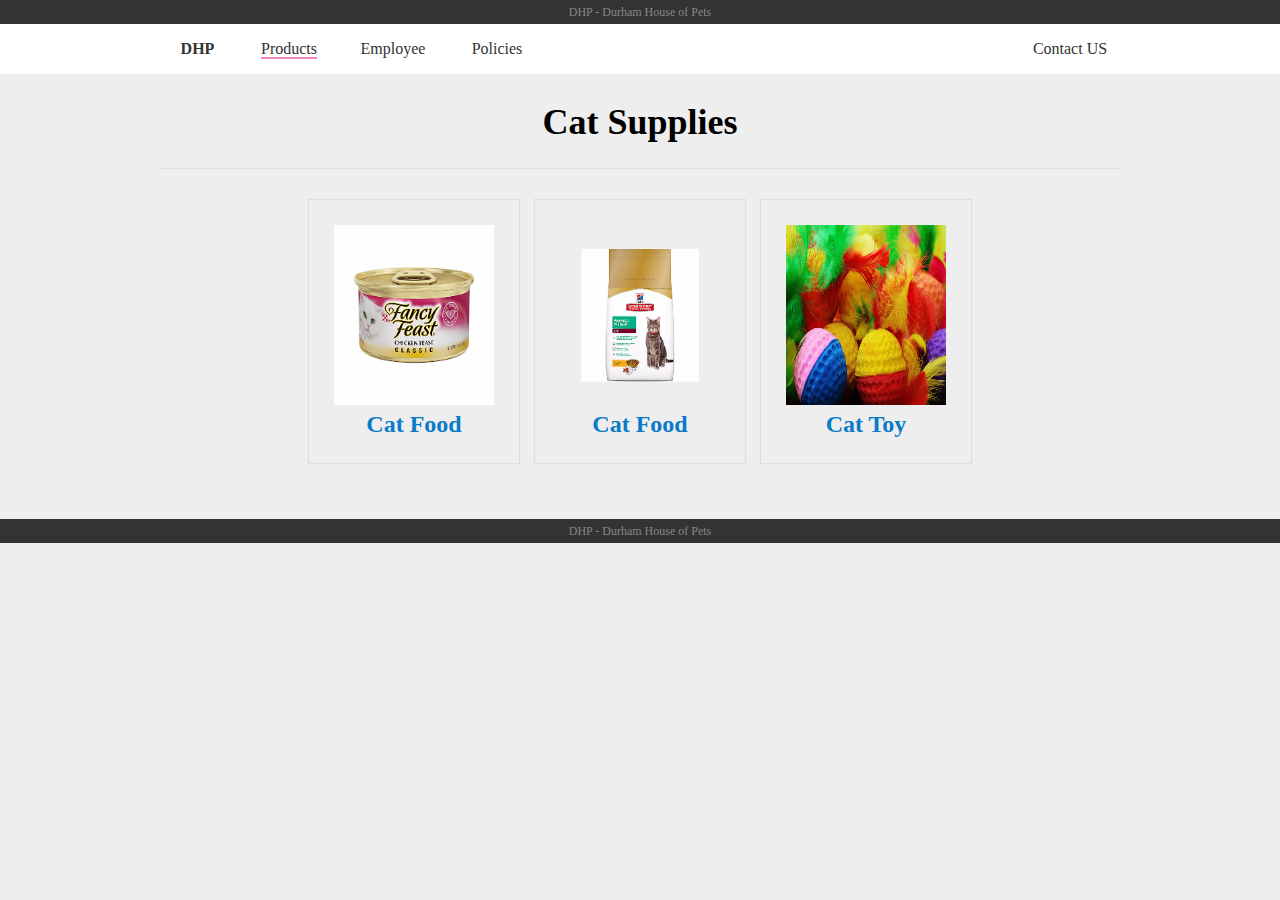
<file: catsupplies.html>
﻿<!DOCTYPE html>
<html>
<head>
    <meta charset="utf-8" />
    <title>DHP - Products</title>
    <link href="StyleSheet.css" rel="stylesheet" />
</head>
<body>
    <header>
        DHP - Durham House of Pets
    </header>
    <nav>
        <ul class="nav-items">
            <li class="logo nav-item">
                <a href="index.html">DHP</a>
            </li>
            <li class="nav-item nav-item-highlight">
                <a href="Products.html">Products</a>
            </li>
            <li class="nav-item">
                <a href="Employee.html">Employee</a>
            </li>
            <li class="nav-item">
                <a href="Policy.html">Policies</a>
            </li>
            <li class="nav-item" style="float:right;">
                <a href="Contact.html">Contact US</a>
            </li>
        </ul>
    </nav>

    <content>
        <div class="container">

            <div class="title" style="margin-bottom:25px;">
                Cat Supplies
            </div>

            <a class="product-catagory">
                <img src="cat-food1.jpg" /><br />
                Cat Food
            </a>
            <a class="product-catagory">
                <img src="cat-food2.jpg" /><br />
                Cat Food
            </a>
            <a class="product-catagory">
                <img src="cat-toy.jpg" /><br />
                Cat Toy
            </a>
        </div>
    </content>

    <footer>
        DHP - Durham House of Pets
    </footer>
</body>
</html>
</file>
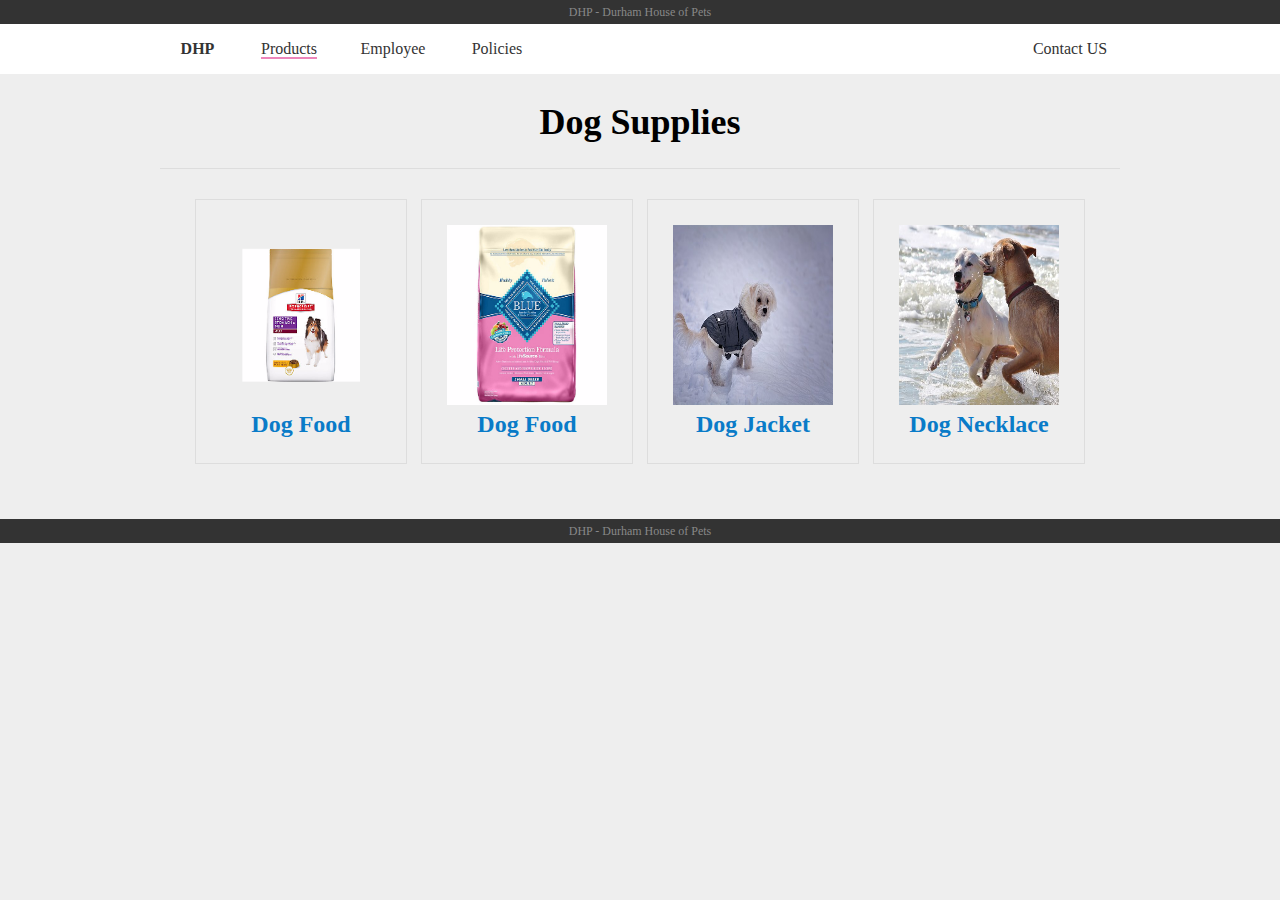
<file: dogsupplies.html>
﻿<!DOCTYPE html>
<html>
<head>
    <meta charset="utf-8" />
    <title>DHP - Products</title>
    <link href="StyleSheet.css" rel="stylesheet" />
</head>
<body>
    <header>
        DHP - Durham House of Pets
    </header>
    <nav>
        <ul class="nav-items">
            <li class="logo nav-item">
                <a href="index.html">DHP</a>
            </li>
            <li class="nav-item nav-item-highlight">
                <a href="Products.html">Products</a>
            </li>
            <li class="nav-item">
                <a href="Employee.html">Employee</a>
            </li>
            <li class="nav-item">
                <a href="Policy.html">Policies</a>
            </li>
            <li class="nav-item" style="float:right;">
                <a href="Contact.html">Contact US</a>
            </li>
        </ul>
    </nav>

    <content>
        <div class="container">

            <div class="title" style="margin-bottom:25px;">
                Dog Supplies
            </div>

            <a class="product-catagory">
                <img src="dog-food1.jpg" /><br />
                Dog Food
            </a>
            <a class="product-catagory">
                <img src="dog-food2.jpg" /><br />
                Dog Food
            </a>
            <a class="product-catagory">
                <img src="dog-jackest.jpg" /><br />
                Dog Jacket
            </a>
            <a class="product-catagory">
                <img src="dog-necklace.jpg" /><br />
                Dog Necklace
            </a>

        </div>
    </content>

    <footer>
        DHP - Durham House of Pets
    </footer>
</body>
</html>
</file>
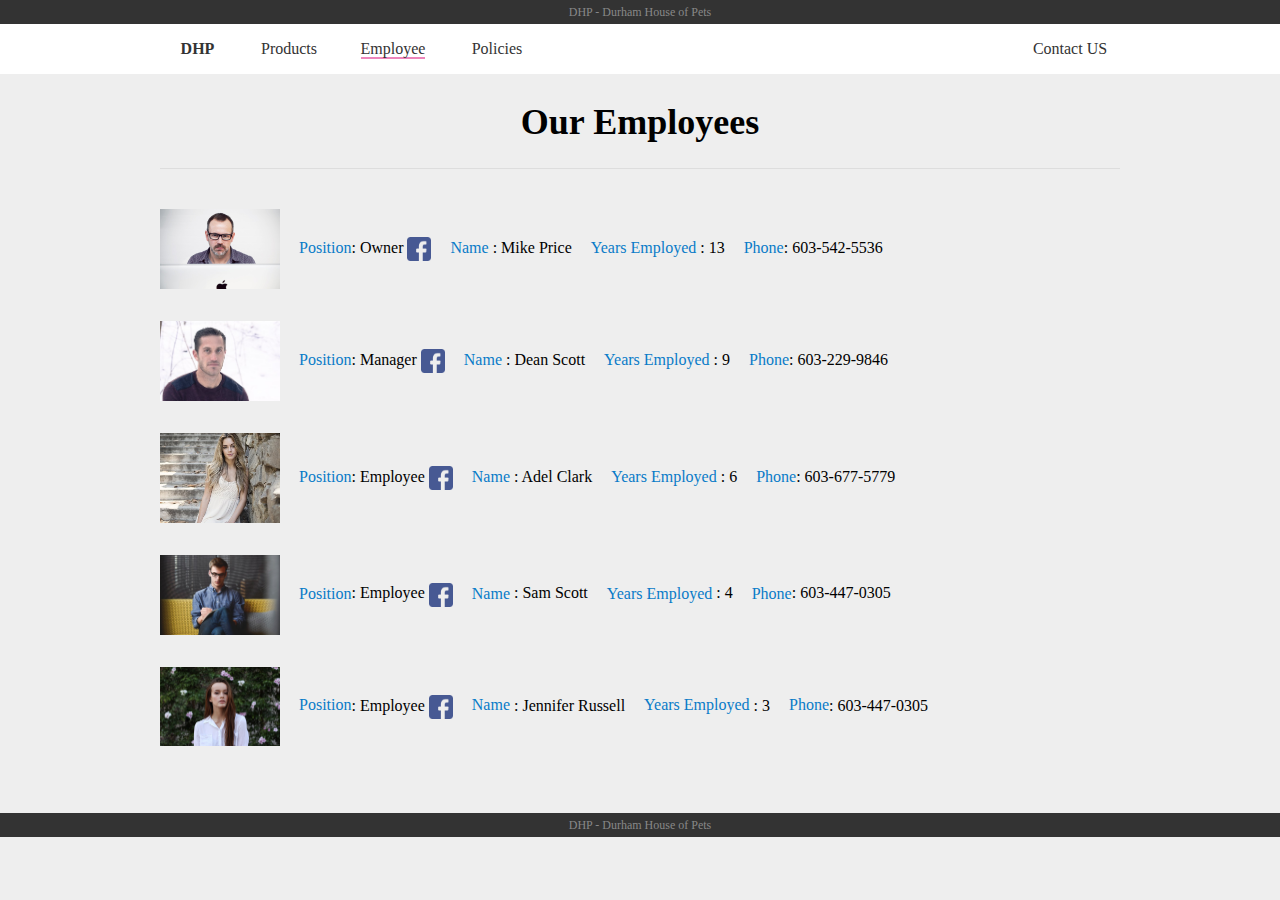
<file: Employee.html>
﻿<!DOCTYPE html>
<html>
<head>
    <meta charset="utf-8" />
    <title>DHP - Products</title>
    <link href="StyleSheet.css" rel="stylesheet" />
</head>
<body>
    <header>
        DHP - Durham House of Pets
    </header>
    <nav>
        <ul class="nav-items">
            <li class="logo nav-item">
                <a href="index.html">DHP</a>
            </li>
            <li class="nav-item">
                <a href="Products.html">Products</a>
            </li>
            <li class="nav-item nav-item-highlight">
                <a href="Employee.html">Employee</a>
            </li>
            <li class="nav-item">
                <a href="Policy.html">Policies</a>
            </li>
            <li class="nav-item" style="float:right;">
                <a href="Contact.html">Contact US</a>
            </li>
        </ul>
    </nav>

    <content>
        <div class="container">

            <div class="title" style="margin-bottom:25px;">
                Our Employees
            </div>

            <div class="employee">
                <img src="MikePrice.jpg" />
                <span>Position</span>: Owner

                        <a href="facebook.com"><img src="facebook.png" style="width: 24px; height: 24px;" /></a>

                <span>
                    Name
                </span>: Mike Price
                <span>
                    Years Employed
                </span>: 13
                <span>Phone</span>: 603-542-5536
            </div>

            <div class="employee">
                <img src="DeanScott.jpg" />

                <span>Position</span>: Manager

                <a href="facebook.com"><img src="facebook.png" style="width: 24px; height: 24px;" /></a>

                <span>
                    Name
                </span>: Dean Scott
                <span>
                    Years Employed
                </span>: 9
                <span>Phone</span>: 603-229-9846
            </div>

            <div class="employee">
                <img src="AdelClark.jpg" />
                <span>Position</span>: Employee

                <a href="facebook.com"><img src="facebook.png" style="width: 24px; height: 24px;" /></a>
                <span>
                    Name
                </span>: Adel Clark
                <span>
                    Years Employed
                </span>: 6
                <span>Phone</span>: 603-677-5779
            </div>

            <div class="employee">
                <img src="SamScott.jpg" />
                <span>Position</span>: Employee
                <a href="facebook.com"><img src="facebook.png" style="width: 24px; height: 24px;" /></a>
                <span>
                    Name
                </span>: Sam Scott
                <span>
                    Years Employed
                </span>: 4
                <span>Phone</span>: 603-447-0305
            </div>

            <div class="employee">
                <img src="JenniferRussell.jpg" />
                <span>Position</span>: Employee
                <a href="facebook.com"><img src="facebook.png" style="width: 24px; height: 24px;" /></a>
                <span>
                    Name
                </span>: Jennifer Russell
                <span>
                    Years Employed
                </span>: 3
                <span>Phone</span>: 603-447-0305
            </div>

        </div>
    </content>

    <footer>
        DHP - Durham House of Pets
    </footer>
</body>
</html>
</file>
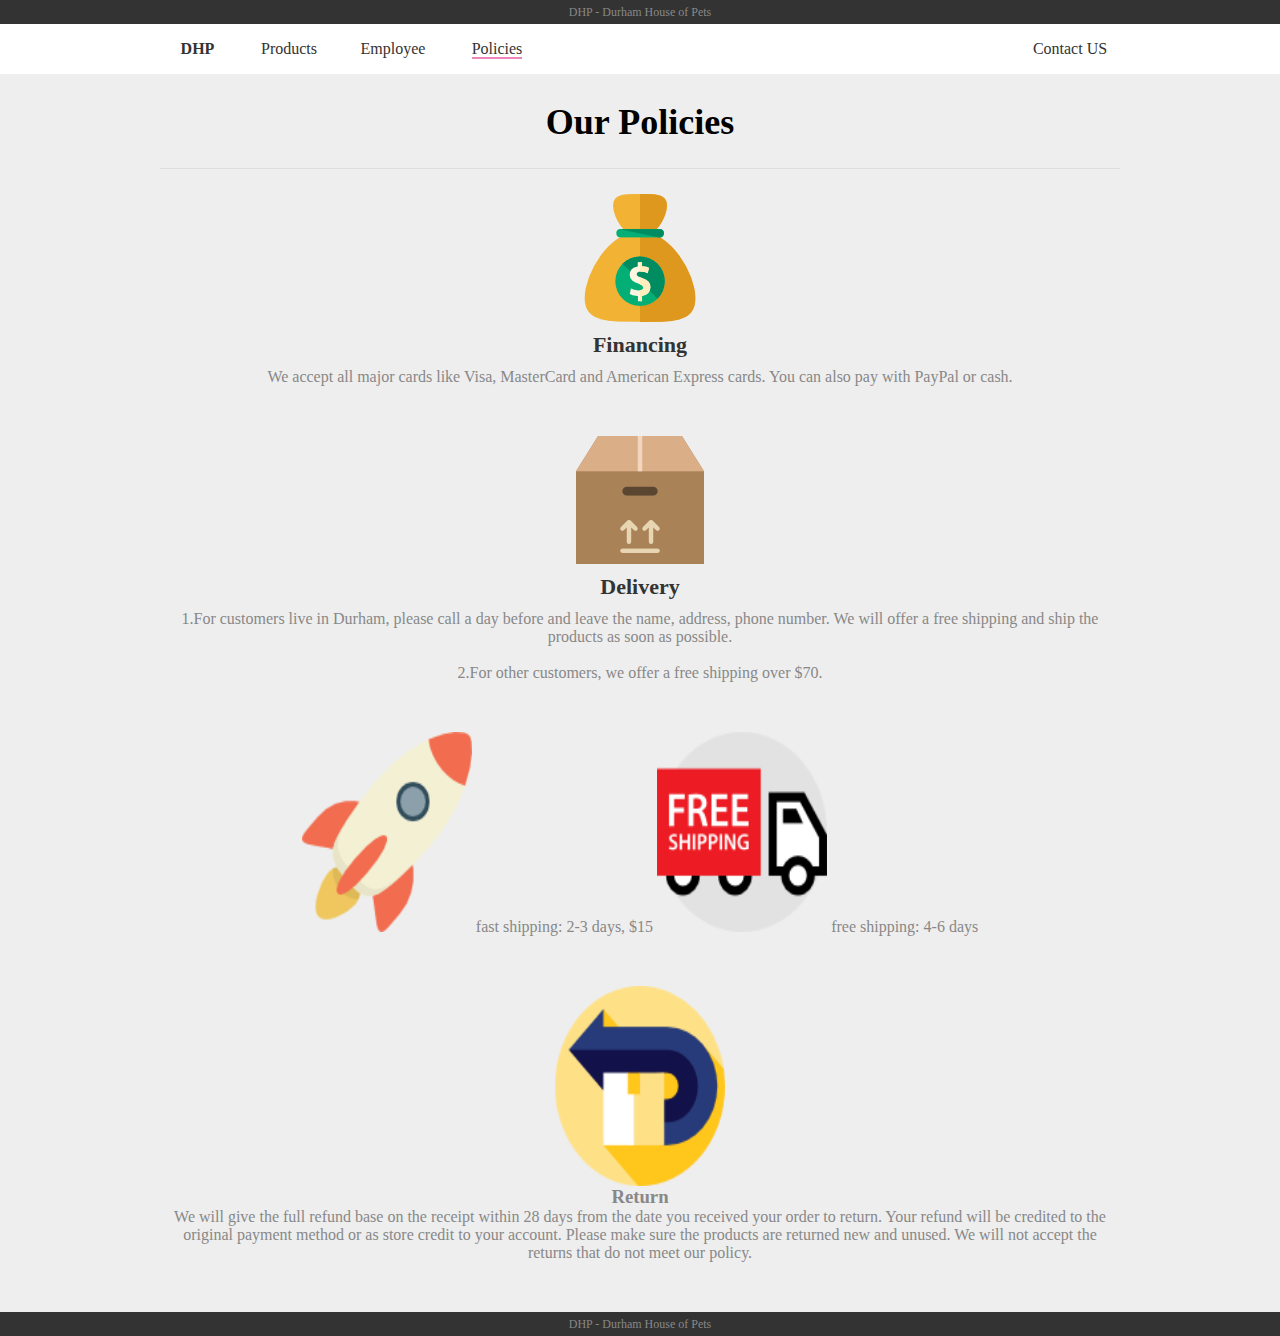
<file: policies.html>
<html lang="en">
<head>
    <meta charset="utf-8" />
    <title>DHP - Products</title>
    <link href="StyleSheet.css" rel="stylesheet" />
</head>
<body>
    <header>
        DHP - Durham House of Pets
    </header>
    <nav>
        <ul class="nav-items">
            <li class="logo nav-item">
                <a href="index.html">DHP</a>
            </li>
            <li class="nav-item">
                <a href="Products.html">Products</a>
            </li>
            <li class="nav-item">
                <a href="Employee.html">Employee</a>
            </li>
            <li class="nav-item nav-item-highlight">
                <a href="Policy.html">Policies</a>
            </li>
            <li class="nav-item" style="float:right;">
                <a href="Contact.html">Contact US</a>
            </li>
        </ul>
    </nav>

        <div class="container">

            <div class="title" >
                Our Policies
            </div>

            <div class="policy">
                <img src="financing.png" height="128"/>
                <div>Financing</div>
                We accept all major cards like Visa, MasterCard and American Express cards. You can also pay with PayPal or cash.
            </div>

            <div class="policy">
                <img src="delivery.png" height="128"  />
                <div>Delivery</div>
                <p>1.For customers live in Durham, please call a day before and leave the name, address, phone number. We will offer a free shipping and ship the products as soon as possible.</p><br />
                <p>2.For other customers, we offer a free shipping over $70.</p>
            </div>

            <div class="policy">
                <img src="fast-shipping.png" width="170" height="200"
				  alt="fastshipping"/> fast shipping: 2-3 days, $15


                <img src="free-shipping.png" width="170" height="200"
				  alt="freeshipping" /> free shipping: 4-6 days
            </div>

            <div class="policy">
                <img src="return.png" width="170" height="200"
				  alt="return" />
                <h3>Return</h3>
               <p> We will give the full refund base on the receipt within  28 days from the date you received your order to return. Your refund will be credited to the original payment method or as store credit to your account. Please make sure the products are returned new and unused. We will not accept the returns that do not meet our policy.</p>

        </div>
        </div>

    <footer>
        DHP - Durham House of Pets
    </footer>
</body>
</html>
</file>
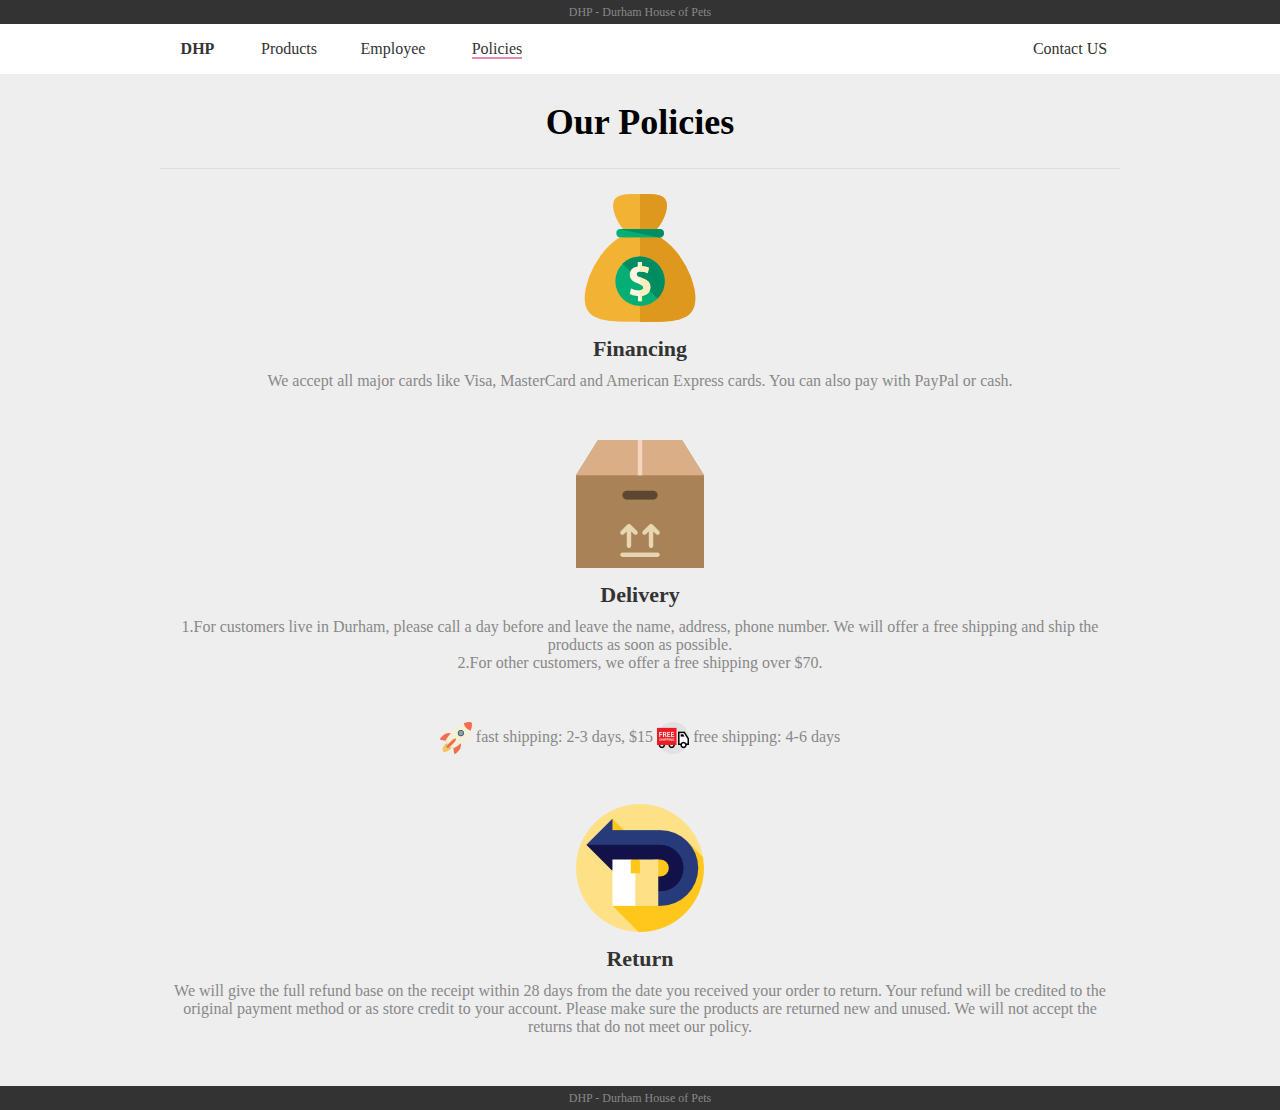
<file: Policy.html>
﻿<!DOCTYPE html>
<html>
<head>
    <meta charset="utf-8" />
    <title>DHP - Products</title>
    <link href="StyleSheet.css" rel="stylesheet" />
</head>
<body>
    <header>
        DHP - Durham House of Pets
    </header>
    <nav>
        <ul class="nav-items">
            <li class="logo nav-item">
                <a href="index.html">DHP</a>
            </li>
            <li class="nav-item">
                <a href="Products.html">Products</a>
            </li>
            <li class="nav-item">
                <a href="Employee.html">Employee</a>
            </li>
            <li class="nav-item nav-item-highlight">
                <a href="Policy.html">Policies</a>
            </li>
            <li class="nav-item" style="float:right;">
                <a href="Contact.html">Contact US</a>
            </li>
        </ul>
    </nav>

    <content>
        <div class="container">

            <div class="title" style="margin-bottom:25px;">
                Our Policies
            </div>

            <div class="policy">
                <img src="financing.png" height="128"/>
                <div>Financing</div>
                We accept all major cards like Visa, MasterCard and American Express cards. You can also pay with PayPal or cash.
            </div>

            <div class="policy">
                <img src="delivery.png" height="128"  />
                <div>Delivery</div>
                1.For customers live in Durham, please call a day before and leave the name, address, phone number. We will offer a free shipping and ship the products as soon as possible.<br />
                2.For other customers, we offer a free shipping over $70.
            </div>

            <div class="policy">
                <img src="fast-shipping.png" height="32" style="vertical-align:middle;" /> fast shipping: 2-3 days, $15


                <img src="free-shipping.png" height="32"  style="vertical-align:middle;" /> free shipping: 4-6 days
            </div>

            <div class="policy">
                <img src="return.png" />
                <div>Return</div>
                We will give the full refund base on the receipt within  28 days from the date you received your order to return. Your refund will be credited to the original payment method or as store credit to your account. Please make sure the products are returned new and unused. We will not accept the returns that do not meet our policy.

            </div>

        </div>
    </content>

    <footer>
        DHP - Durham House of Pets
    </footer>
</body>
</html>
</file>
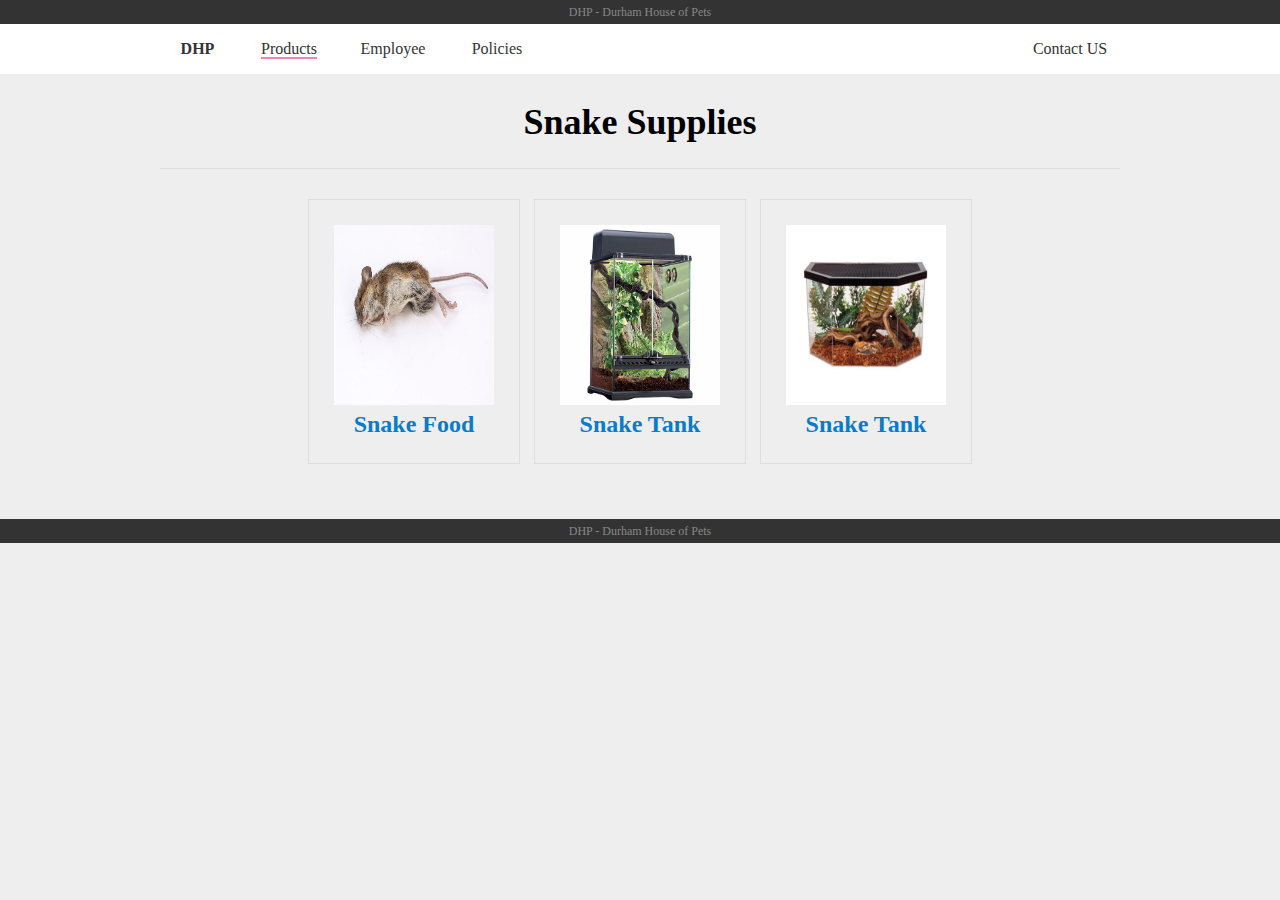
<file: snakesupplies.html>
﻿<!DOCTYPE html>
<html>
<head>
    <meta charset="utf-8" />
    <title>DHP - Products</title>
    <link href="StyleSheet.css" rel="stylesheet" />
</head>
<body>
    <header>
        DHP - Durham House of Pets
    </header>
    <nav>
        <ul class="nav-items">
            <li class="logo nav-item">
                <a href="index.html">DHP</a>
            </li>
            <li class="nav-item nav-item-highlight">
                <a href="Products.html">Products</a>
            </li>
            <li class="nav-item">
                <a href="Employee.html">Employee</a>
            </li>
            <li class="nav-item">
                <a href="Policy.html">Policies</a>
            </li>
            <li class="nav-item" style="float:right;">
                <a href="Contact.html">Contact US</a>
            </li>
        </ul>
    </nav>

    <content>
        <div class="container">

            <div class="title" style="margin-bottom:25px;">
                Snake Supplies
            </div>

            <a class="product-catagory">
                <img src="snake-food.jpg" /><br />
                Snake Food
            </a>
            <a class="product-catagory">
                <img src="snake-tank1.jpg" /><br />
                Snake Tank
            </a>
            <a class="product-catagory">
                <img src="snake-tank2.jpg" /><br />
                Snake Tank
            </a>
        </div>
    </content>

    <footer>
        DHP - Durham House of Pets
    </footer>
</body>
</html>
</file>
<file: StyleSheet.css>
﻿* {
    margin: 0;
    padding: 0;
    list-style: none;
    text-decoration: none;
}
header, footer {
    font-size: 12px;
    color: #888;
    background: #333;
    height: 24px;
    line-height: 24px;
    text-align: center;
}

footer {
    margin-top: 50px;
}

nav {
    border-bottom: 2px solid #EEE;
    background: #FFF;
}

.nav-items {
    width: 960px;
    margin: 0 auto;
}

.nav-item {
    display: inline-block;
    width: 100px;
    text-align: center;
    height: 50px;
    line-height: 50px;
}

    .nav-item a:link, .nav-item a:visited {
        color: #333;
        border-bottom: 2px solid #FFF;
    }

    .nav-item a:hover, .nav-item a:active {
        color: #333;
        border-bottom: 2px solid #ED85BB;
    }

    .nav-item-highlight a:link, .nav-item-highlight a:visited {
        color: #333;
        border-bottom: 2px solid #ED85BB;
    }

.logo {
    width: 75px;
    font-weight: bold;
}

body{
    background: #EEEEEE;
}

.container {
    width: 960px;
    margin: 0 auto;
    text-align: center;
}

.title {
    font-size: 36px;
    font-weight: bold;
    text-align: center;
    border-bottom: 1px solid #DDD;
    margin-top: 25px;
    margin-bottom: 25px;
    padding-bottom: 25px;
}

.context {
    font-size: 12px;
    color: #555;
    line-height: 14px;
}
a.product-catagory {
    display:inline-block;
    font-size: 24px;
    font-weight: bold;
    padding: 25px;
    margin: 5px;
    color: #097BC8;
    border: 1px solid #DDD;
}
    a.product-catagory:hover, a.product-catagory:active {
        color: #ED85BB;
        border: 1px solid #ED85BB;
    }
a.product-catagory img{
    width:160px;
    height:180px;
}

.employee {
    padding:15px 0;
    border-bottom:2px solid #EEE;
    text-align:left;
}
    .employee span {
        color: #097BC8;
        margin-left: 15px;
    }
.employee img{
    width:120px;
    vertical-align:middle;
}
.policy {
    color:#888;
    margin-bottom:50px;
}
    .policy div {
        color: #333;
        font-size: 22px;
        font-weight: bold;
        margin: 10px 0;
    }

.contact {
    color:#097BC8;
}
.contact li{
    margin:15px;
}
.contact span {
    color: #AAA;
}
</file>
